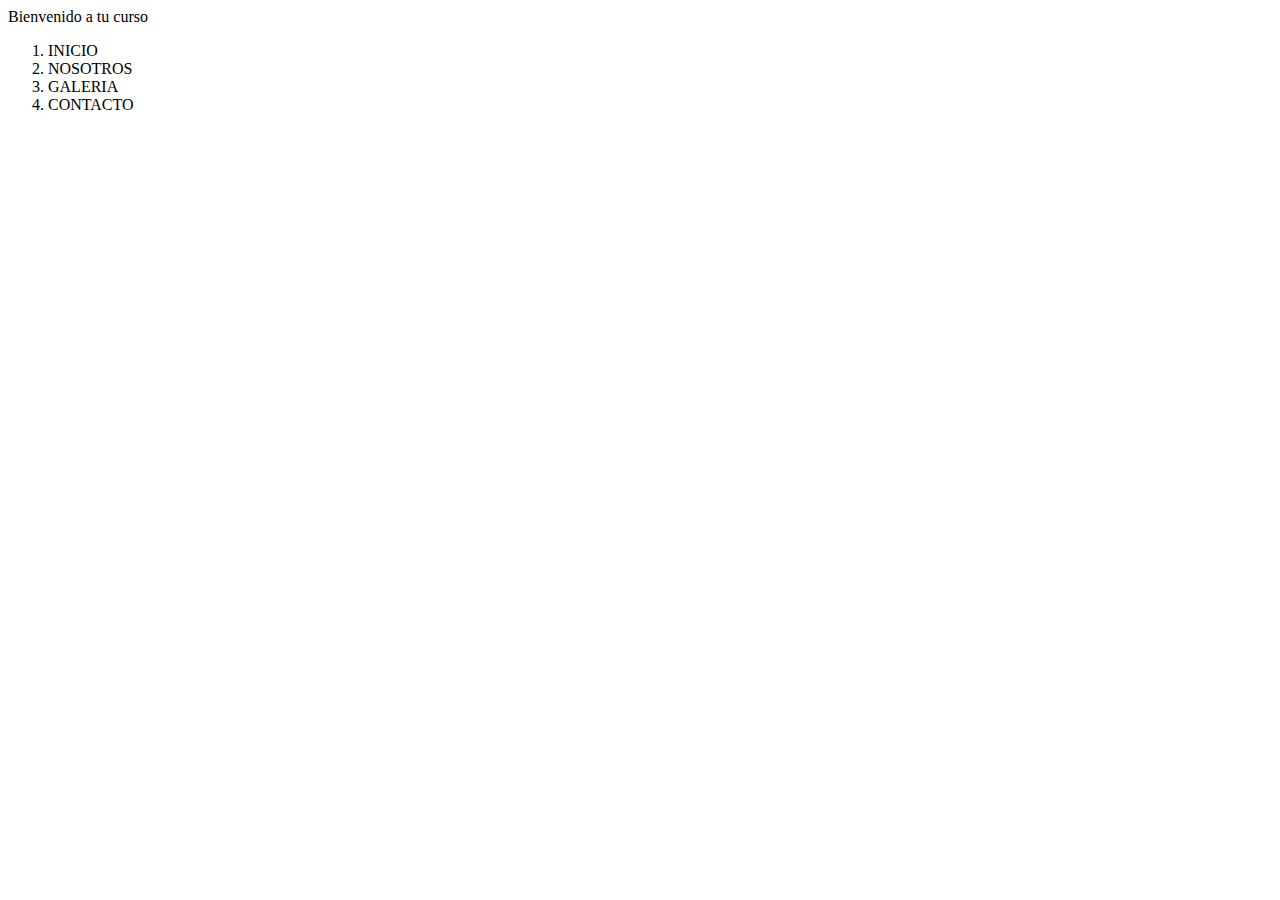
<file: Intro a la Web/01. Intro HTML/Index.html>
<!DOCTYPE html> <!-- HACE REFERENCIA AL DOCUMENTO HTML5  -->

<html lang="en"> <!-- HACE REFERENCIA A LOS IDIOMAS--> <!--ingles-->
<html lang="es"> <!-- HACE REFERENCIA A LOS IDIOMAS--> <!--espanol--> 

<head> <!--METADATOS--> 
    <meta charset="UTF-8"> <!--ACEPTAR CARACTERES ESPECIALES-->
    
    <!--HACE QUE LA PAGINA SEA RESPONSIVE-->
    <meta http-equiv="X-UA-Compatible" content="IE=edge">
    <meta name="viewport" content="width=device-width, initial-scale=1.0">

     <!--TENER UNA MEJOR POSICION SEO-->
     <meta name="description" content="Somos un restaurante especializado en Grill">
     <meta name="author" content="Be Grill, Galo Del Pozo"
     <meta name="keywords" content="Parrillada, Salmon, Bife, Picana"
    
     
        <title>Bienvenido a tu curso</title>
</head>
       

        

<body>

     <!--STAR HEADER SECTION-->
        <header>
            <nav>  
                <ol>
                    <li>INICIO</li>
                    <li>NOSOTROS</li>
                    <li>GALERIA</li>
                    <li>CONTACTO</li>
                </ol>
            </nav>
        </header>


    </body>

    <!--ENDS HEADER SECTION-->


    <h1></h1>
    <h2></h2>
    <h3></h3>
    <h4></h4>
    <h5></h5>
    <h6></h6>



</html>
</file>
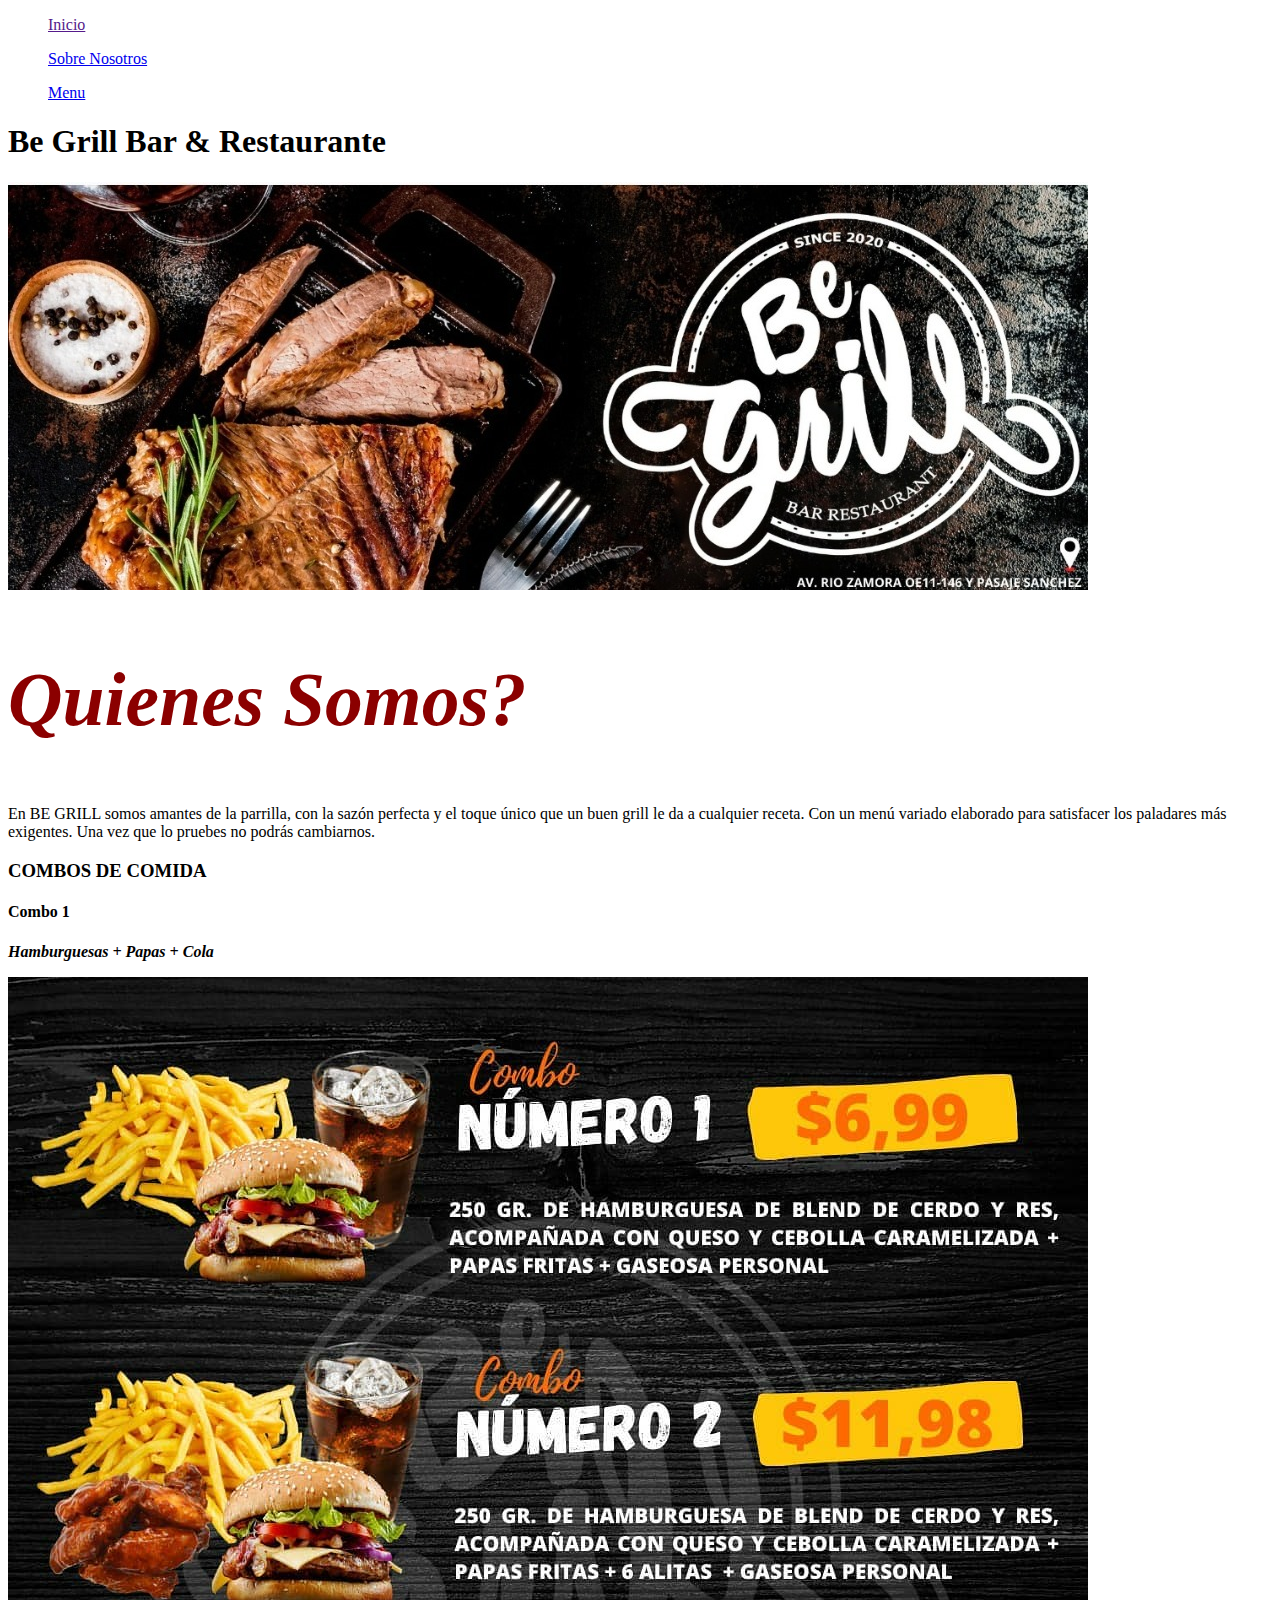
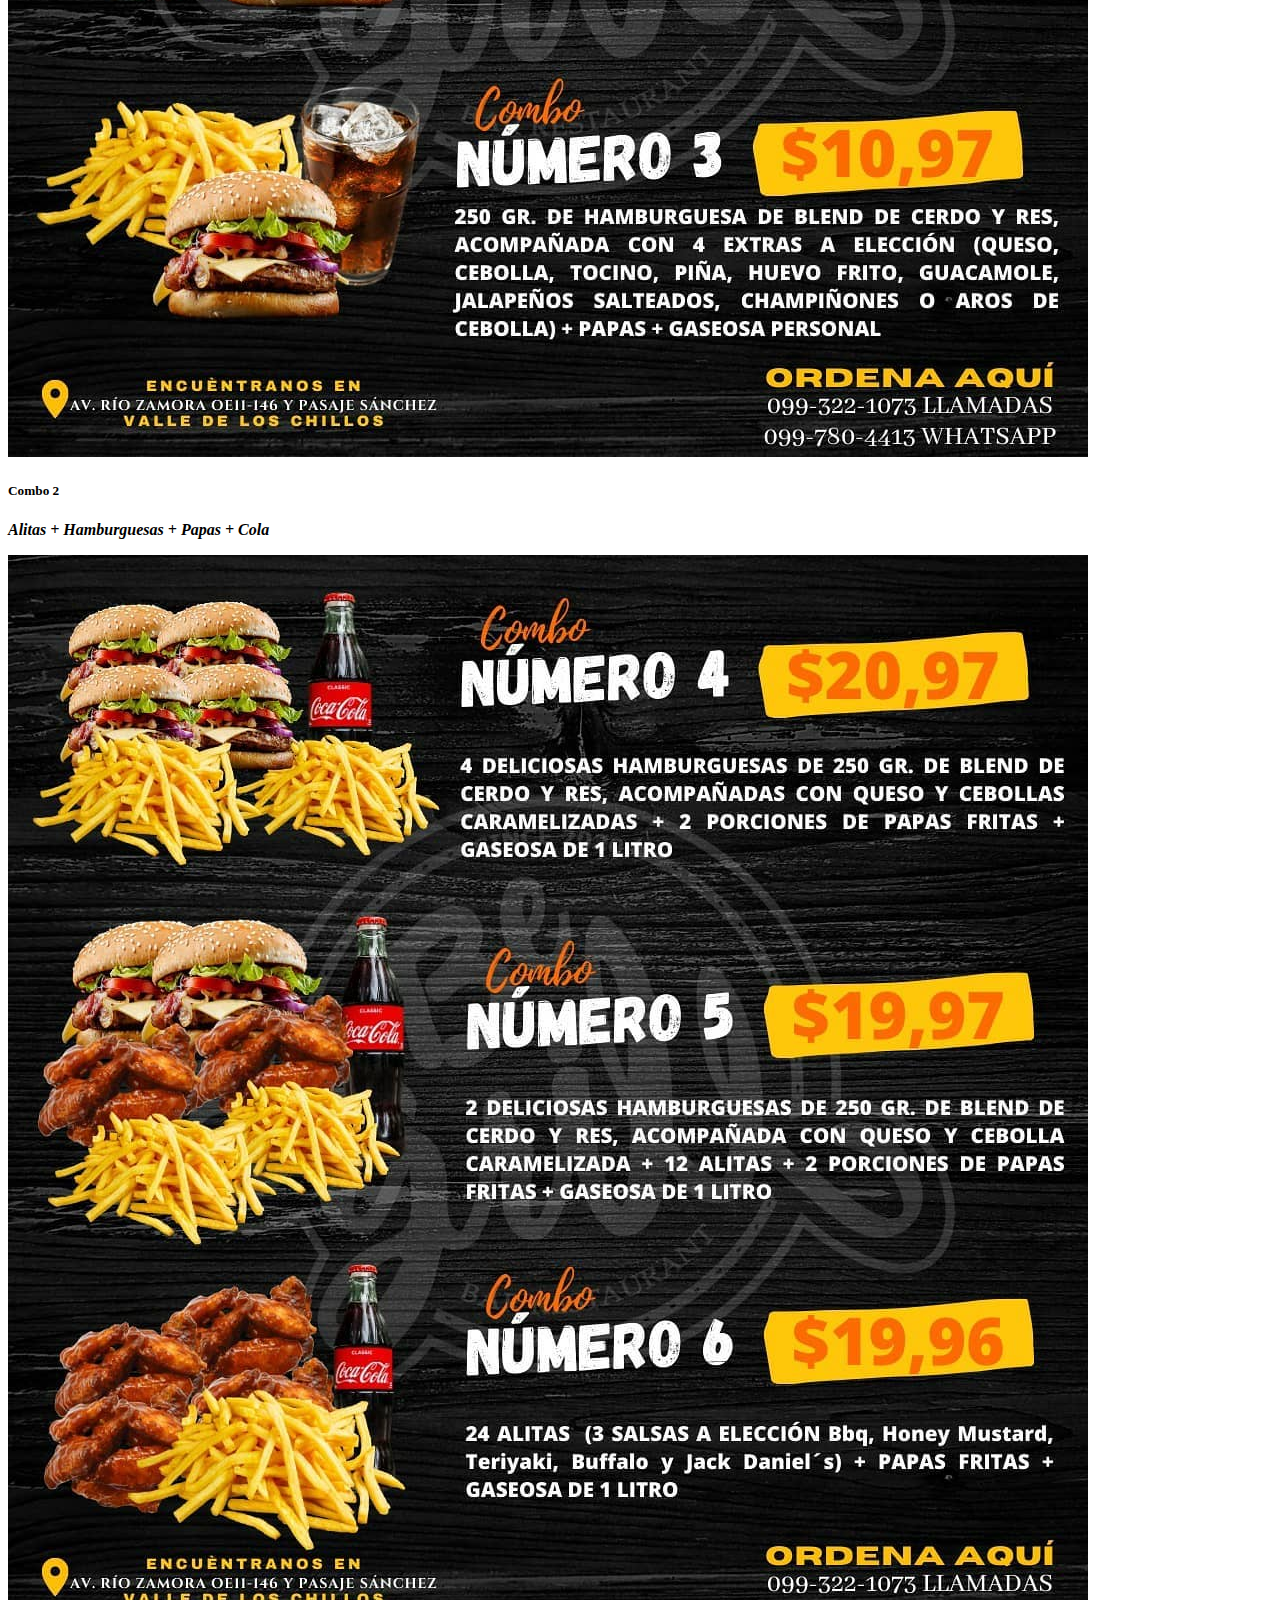
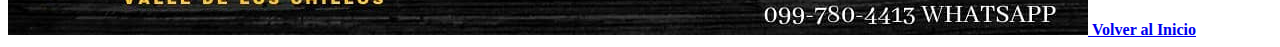
<file: Intro a la Web/02.1 Actividad Be Grill/index.html>
<!DOCTYPE html>
<html lang="en">
<head>
    <meta charset="UTF-8">
    <meta http-equiv="X-UA-Compatible" content="IE=edge">
    <meta name="viewport" content="width=device-width, initial-scale=1.0">
    <meta name="description" content="Comida al Grill">
    <meta name="keywords" content="carne, parrilladas, cocteles, buen ambiente">
    <meta>
    <title>Be Grill</title>

    <link rel="stylesheet" href="style.css">

</head>

<body>
    <header>
        <nav class="" id="home_navbar">
            <li>
                <ul> <a href=""> Inicio </a> </ul>
                <ul> <a href="#nosotros"> Sobre Nosotros </a> </ul>
                <ul> <a href="#menu"> Menu </a></ul>
            </li>
        </nav>
    </header>

<!--Star section-->

<section class="home_section">
    <h1>Be Grill Bar & Restaurante</h1>
    <img src="Be_Grill.jpg" alt="Foto_logo_BeGrill">
</section>

<!--Ends section-->

<!--Star section-->

<section class="Quienes Somos" id="nosotros"> </section>
<h2>Quienes Somos?</h2>
<p>En BE GRILL somos amantes de la parrilla, con la sazón perfecta y el toque único que un buen grill le da a cualquier receta. Con un menú variado elaborado para satisfacer los paladares más exigentes. Una vez que lo pruebes no podrás cambiarnos.</p>

<!--Star section-->

<section class="menu_section" id="menu"></section>
<h3>COMBOS DE COMIDA</h3>

<h4>Combo 1</h4>
<em>
    <strong>
        <p> Hamburguesas + Papas + Cola </p>
    </strong>
</em>
<a href="https://www.facebook.com/begrillbarestaurante" target="_blank"> <img src="Combo_1.jpg" alt="Combo_1_Hamburguesa"> 
</a>

<h5>Combo 2</h5>
<em>
    <strong>
        <p> Alitas + Hamburguesas + Papas + Cola </p>
    </strong>
</em>
<a href="https://www.facebook.com/begrillbarestaurante" target="_blank"> <img src="Combo_2.jpg" alt="Comobo_2_Alitas">
</a>

<a href="#home_navbar"><strong>Volver al Inicio</strong></a>

<!--Ends section-->





    
</body>
</html>
</file>
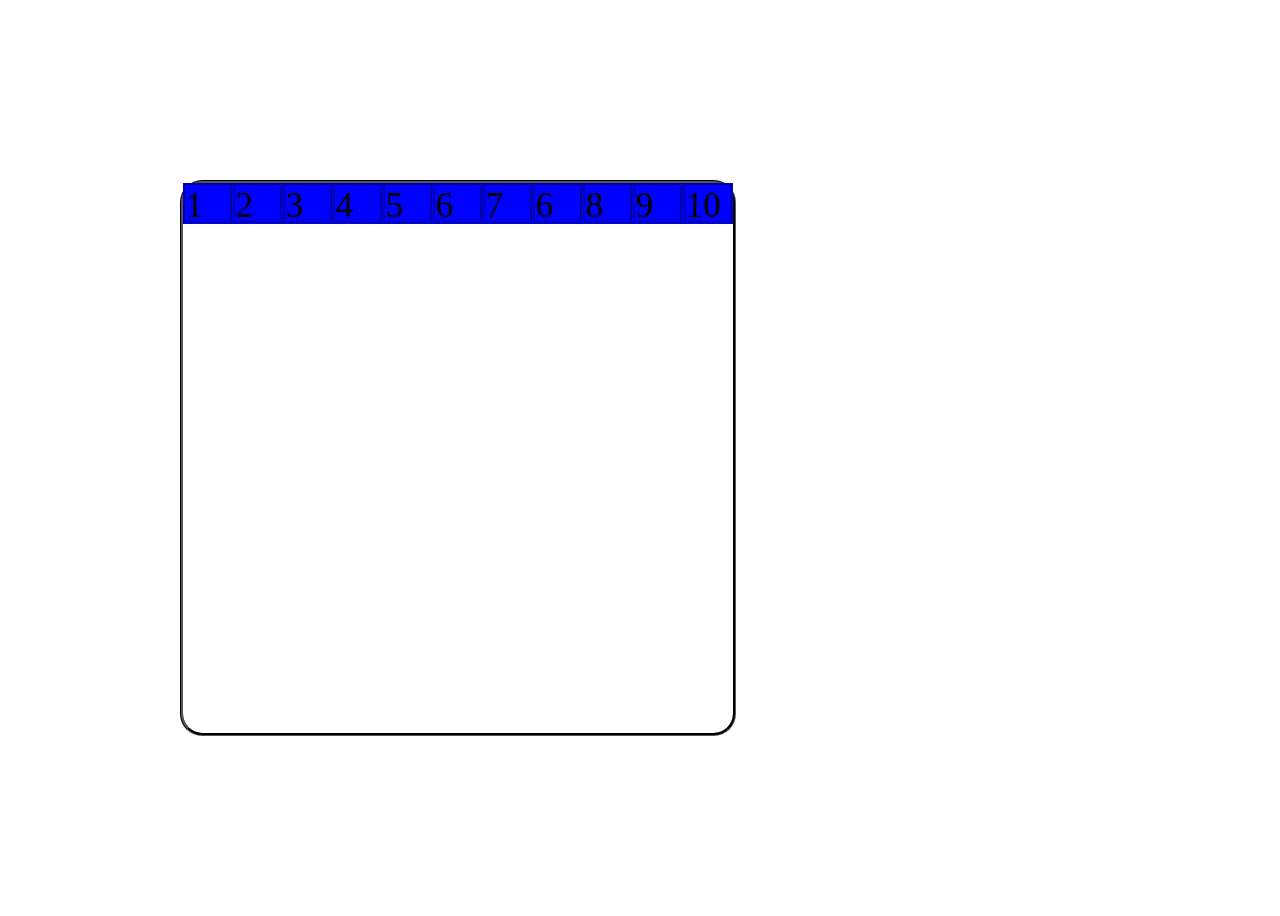
<file: Intro a la Web/04.Intro a flexbox/index.html>
<!DOCTYPE html>
<html lang="en">
<head>
    <meta charset="UTF-8">
    <meta http-equiv="X-UA-Compatible" content="IE=edge">
    <meta name="viewport" content="width=device-width, initial-scale=1.0">
    <title>FLEXBOX</title>
    <link rel="stylesheet" href="css/style.css">

</head>
<body>
    <div class="parent">
        <div class="child">1</div>
        <div class="child">2</div>
        <div class="child">3</div>
        <div class="child">4</div>
        <div class="child">5</div>
        <div class="child">6</div>
        <div class="child">7</div>  
        <div class="child">6</div>
        <div class="child">8</div>
        <div class="child">9</div>
        <div class="child">10</div>
      </div> 


</body>
</html>
</file>
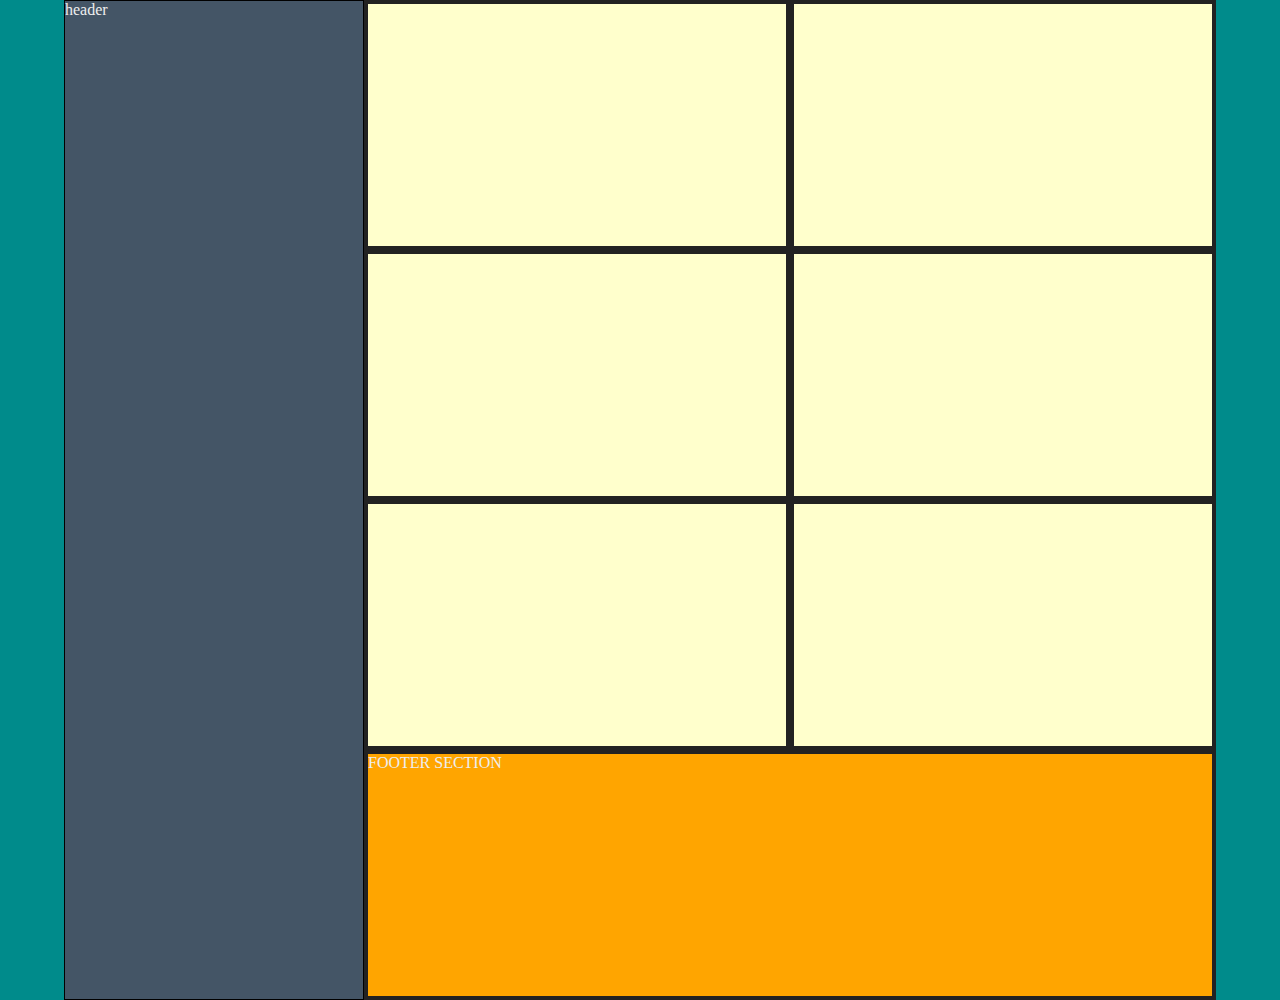
<file: Intro a la Web/04.IntroDesingR/index.html>
<!DOCTYPE html>
<html lang="en">
<head>
    <meta charset="UTF-8">
    <meta http-equiv="X-UA-Compatible" content="IE=edge">
    <meta name="viewport" content="width=device-width, initial-scale=1.0">
    <title>Media Queries</title>


    <link rel="stylesheet" href="css/style.css">

</head>
<body>

    <div class="contenedor-padre">

        <header>
            header
        </header>



        <main>  <!-- main es mi flexbox padre -->

                    <!-- flexbox HIJOS-->
           <div class="mainblocks"></div>  
           <div class="mainblocks"></div>
           <div class="mainblocks"></div>
           <div class="mainblocks"></div>
           <div class="mainblocks box5"></div>
           <div class="mainblocks box6"></div>

           <footer>FOOTER SECTION</footer>
        
        </main>


    </div>
</body>
</html>
</file>
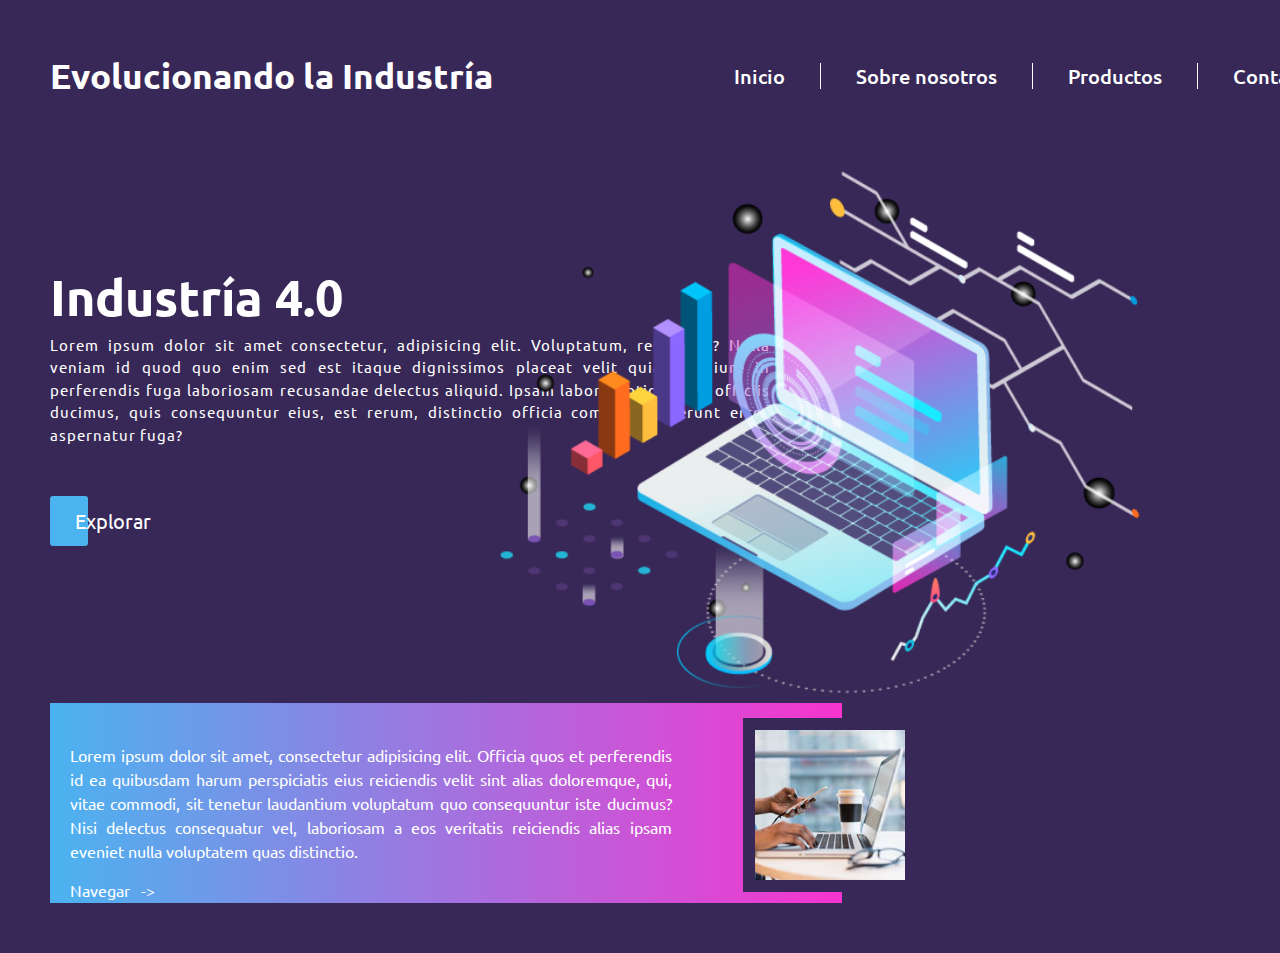
<file: Intro a la Web/04.PracticaFlexbox/concept landinpage/index.html>
<!DOCTYPE html>
<html lang="en">
<head>
    <meta charset="UTF-8">
    <meta http-equiv="X-UA-Compatible" content="IE=edge">
    <meta name="viewport" content="width=device-width, initial-scale=1.0">
    <title>Bienvenidos</title>

    <!-- FAVICON -->
    <link rel="icon" href="favicon/marketin.ico">

    <!-- ESTILOS CSS -->
    <link rel="stylesheet" href="css/style.css">

    <!-- GOOGLE FONTS -->
    <link rel="preconnect" href="https://fonts.gstatic.com">
    <link href="https://fonts.googleapis.com/css2?family=Ubuntu&display=swap" rel="stylesheet">

</head>
<body>
    
        <div class="container"> <!--CONTENEDOR PADRE-->
            
            <nav>
               <a class="logo" href="">Evolucionando la Industría</a>
                   <ul> <!-- elemento padre -->
                       <li><a href="#"> Inicio </a></li> <!-- elementos hijo-->
                       <li><a href="#"> Sobre nosotros </a></li>
                       <li><a href="#"> Productos </a></li>
                       <li><a href="#"> Contacto </a></li>
                       <li><a href="#"> Signup </a></li>
                   </ul>
             </nav>
           

             <section id="hero">
                <div class="hero-text">
                    <h1>Industría 4.0</h1>
                    <p>Lorem ipsum dolor sit amet consectetur, adipisicing elit. Voluptatum, reiciendis? Nulla veniam id quod quo enim sed est itaque dignissimos placeat velit quia, aut iure in perferendis fuga laboriosam recusandae delectus aliquid. Ipsam labore optio eaque officiis ducimus, quis consequuntur eius, est rerum, distinctio officia commodi deserunt error aspernatur fuga?</p>
                    <button>Explorar</button>
                </div>
                <div class="hero-image">
                    <img src="img/hero-image.png" alt="computadora">
                </div>
             </section>

             <section id="sub-content">
                    <div class="container-left">
                        <p>Lorem ipsum dolor sit amet, consectetur adipisicing elit. Officia quos et perferendis id ea quibusdam harum perspiciatis eius reiciendis velit sint alias doloremque, qui, vitae commodi, sit tenetur laudantium voluptatum quo consequuntur iste ducimus? Nisi delectus consequatur vel, laboriosam a eos veritatis reiciendis alias ipsam eveniet nulla voluptatem quas distinctio.</p>
                        <button>Navegar</button>
                        <img src="img/cards.jpg" alt="computadora dos">
                    </div>

                    <div class="container-right">
                        <div class="social-icons">
                            <img src="img/facebook.png" alt="logo facebook">
                            <img src="img/instagram.png" alt="logo instagram">
                            <img src="img/google.png" alt="logo google+">
                        </div>
                    </div>
             </section>
        </div>

</body>
</html>
</file>
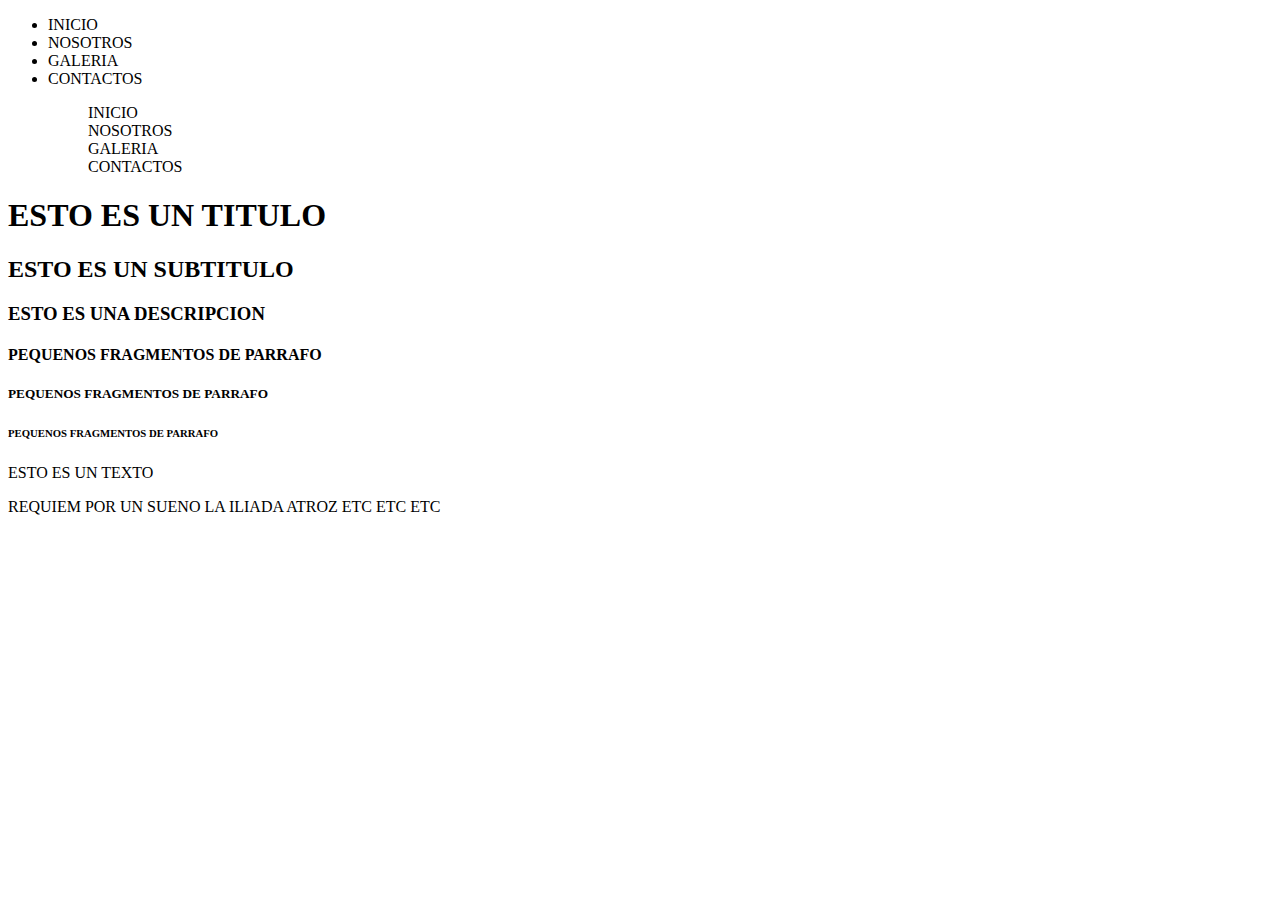
<file: Intro a la Web/01. Intro HTML/index3.html>
<!DOCTYPE html>

<html lang="en">
    <!--HACE REFERENCIA A TODOS LOS IDIOMAS-->
    <!--INGLES-->

<html lang="es">
    <!--ESPANOL-->

<head>
    <!--METADATOS-->
    <meta charset="UTF-8" />
    <!--Aceptar caracteres especiales-->

    <!--EL SITIO SEA RESPONSIVE-->
    <meta http-equiv="X-UA-Compatible" content="IE=edge" />
    <meta name="viewport" content="width=device-width, initial-scale=1.0" />
    
    <!--MEJOR POSICION SEO-->
    <meta name="description" content="somos una academia de programacion" />
    <meta name="author" content="DEVF" />
    <meta name="keywords" content="react, html5, javascript" />

    <title>Bienvenidos al curso</title>

</head>

<body>
    <!--STAR HEADER SECTION-->
        <header>
            <nav>
                <ul>
                    <li>INICIO</li>
                    <li>NOSOTROS</li>
                    <li>GALERIA</li>
                    <li>CONTACTOS</li>
                </ul>
                <OL>
                    <ol>INICIO</ol>
                    <ol>NOSOTROS</ol>
                    <ol>GALERIA</ol>
                    <ol>CONTACTOS</ol>
                </OL>
            </nav>
        </header>
        

    <!--END HEADER SECTION-->

    <H1>ESTO ES UN TITULO</H1>
    <H2>ESTO ES UN SUBTITULO</H2>
    <H3>ESTO ES UNA DESCRIPCION</H3>
    <H4>PEQUENOS FRAGMENTOS DE PARRAFO</H4>
    <H5>PEQUENOS FRAGMENTOS DE PARRAFO</H5>
    <H6>PEQUENOS FRAGMENTOS DE PARRAFO</H6>
    <P> ESTO ES UN TEXTO</P>
    <P>
        REQUIEM POR UN SUENO LA ILIADA ATROZ ETC ETC ETC
    </P>

</body>

</html>
</file>
<file: Intro a la Web/02.1 Actividad Be Grill/style.css>
h2 {
    font-size: 2cm;
    color: darkred;
    font-style: italic;
}
</file>
<file: Intro a la Web/04.Intro a flexbox/css/style.css>
body{
    margin: 90px;
    padding: 90px;
}

/*  parent property 
  flex-direction
  flex-wrap
  flex-flow (flex-direction & flex-wrap)
  justify-content
  align-items
  align-content
*/

.parent {
    display: flex;
    flex-direction: row;
    border-color: black;
    border-style: groove;
    border-radius: 4%;
    width: 550px;
    height: 550px;   
}



/* child property 
 order
 flex-grow
 flex-shrink
 flex-basis
 flex
 align-self
*/

.child{
    
    color: black;
    background-color: blue;
    border-color: blue; 
    border-style: groove;
    width: 10%;
    height: 35px;
    font-size: 35px;
}


.child2{

    color: white;
    background-color: blue;
    border-color: blue;
    border-style: groove;
    width: 10%;
    height: 35px;
    font-size: 35px;
}

.child3{
    color: white;
    background-color: blue;
    border-color: blue;
    border-style: groove;
    width: 10%;
    height: 35px;
    font-size: 35px;
}
</file>
<file: Intro a la Web/04.IntroDesingR/css/style.css>
* {
    margin: 0;
    padding: 0;
    box-sizing: border-box;
}

/* CREACIÓN DE NUESTRO LAYOUT */

/* VISITAR SITIO 
https://www.sitepoint.com/css-viewport-units-quick-start/
*/

body {
    min-height: 100vh; /*view hight*/
    background: darkcyan;
}


 /* auto
auto es reemplazado por algún valor apropiado. 
Por ejemplo, puede usarse para centrar horizontalmente un elemento bloque.
div { width:90%;  margin:0 auto; } 
centrará el div horizontalmente. */


.contenedor-padre {
    background-color: yellowgreen;
    min-height: 100vh;
    width: 90%;
    margin: 0 auto;
    /* max-width: 1400px; */
    flex: 0 0  300px;
    display: flex;
    flex-direction: row;
}


header {
   background-color: #456; 
   color: #EEE;
   flex: 0 0 300px;
   border: 1px solid #000;
}

main {
    background-color: #678;
    color: #EEE;
    /*EN VEZ DE USAR min-width:*/
     flex: 1 0 auto; /*flex-grow flex-shrink flex-basis*/
    display: flex;
    flex-flow: row wrap;
}

.mainblocks {
    background-color: #FFC;
    border: 4px solid #222;
    min-height: 250px;
    flex: 1 0 50%;
}

footer{
    background-color: orange;
    border: 4px solid #222;
    min-height: 250px;
    flex: 1 0 auto;
}







/* AQUÍ INICIAN LAS MEDIA QUERIES*/
/* TABLET STYLES*/

@media screen and (max-width: 1000px) {
    .contenedor-padre {
        flex-direction: column;
    }
}

/*PHONE STYLES */


@media screen and (max-width: 700px) {
    .box5 , .box6 {
        display: none;
    }
}
</file>
<file: Intro a la Web/04.PracticaFlexbox/concept landinpage/css/style.css>
*{
    margin: 0;
    padding: 0;
    box-sizing: border-box;
    font-size: 16px;
    line-height: 1.5;
    font-family: 'Ubuntu', sans-serif;
    color: #fff;
 }

 body{
     padding: 50px;
     background: #382857;
 }

 .container{
     width: 1440px;
     margin: 0 auto;
 }

 nav{
    display: flex;
    justify-content: space-between;
    align-items: center;
 }

 nav ul {
     display: flex;
     justify-content: space-between;
     align-items: center;
 }

  nav ul li {
    position: relative;
    list-style-type: none;
 }

 nav ul li a {
    position: relative;
    text-decoration: none;
    font-weight: 500;
    font-size: 20px;
    padding: 0 35px;
    color:#fff;
    transition: all .5s ease-in-out;
    border-right: 1px solid #fff;
 }

 nav ul li a:hover{
    color: #4bb3f0;
    text-decoration: underline;
 }

 nav .logo{
     text-decoration: none;
     font-weight: bolder;
     font-size: 35px;
     color: #fff;
 }

 #hero {
     width: 100%;
     min-height: 600px;
     height: 600px;
     display: flex;
     justify-content: center;
     align-items: center;
 }

 #hero .hero-text
{
    width: 50%;
    max-width: 50%;
}

#hero .hero-image {
    width: 50%;
}

#hero h1 {
    position: relative;
    font-weight: 700;
    font-size: 50px;
}

#hero p{
    border: none;
    position: relative;
    font-size: 15px;
    letter-spacing: 1px;
    margin-bottom: 50px;
    text-align: justify;
}

#hero button {
    position: relative;
    padding: 10px 25px;
    color: white;
    background: none;
    border: none;
    font-size: 20px;
    transition: all .5s ease-in-out;
}

button:hover{
    cursor: pointer;
}

#hero button::before{
    content: '';
    position: absolute;
    top: 0;
    left: 0;
    background: #4bb3f0;
    width: 30%;
    height: 100%;
    border-radius: 3px;
    z-index: -1;
    transition: all .5s ease-in-out;
}


#hero button:hover::before {
    width: 100%;
}

#hero button:hover {
    color: #fff;
}


#hero img {
    position: absolute;
    top: 80px;
    right: 100px;
    width: 700px;
}

#sub-content {
    display: flex;
    justify-content: space-between;
    align-items: center;
    width: 100%;
    position: relative;
}

#sub-content .container-left {
    position: relative;
    width: 55%;
    background: linear-gradient(to left,  #f734ce, #4bb3f0);
    padding: 20px;
    height: 200px;
    min-height: 200px;
    box-sizing: border-box;
}

#sub-content .container-left p {
    width: 80%;
    text-align: justify;
    margin-top: 20px;
}

#sub-content .container-left img{
    position: absolute;
    top:15px;
    right: -75px;
    border: 12px solid #382857;
}

#sub-content .container-left button {
    position: relative;
    background: none;
    border: none;
    margin-top: 15px;
    /* margin-bottom: 15px; */
    transition: all .5s ease-in-out;
}

#sub-content .container-left button::after{
    content: '->';
    position: absolute;
    right: -25px;
    transition: all .5s ease-in-out;
}


#sub-content .container-left button:hover{
    color: #382857;
}

#sub-content .container-left button:hover::after{
    right: -35px;
}

#sub-content .social-icons img {
    position: relative;
    top:0;
    width: 40%;
    margin: 0 10px;
    border-radius: 50%;
    opacity: .8;
    transition: all .5s ease-in-out;
    cursor: pointer;
}

.social-icons {
    display: flex;
}

#sub-content .social-icons img:hover{
    top: -15px;
}
</file>
